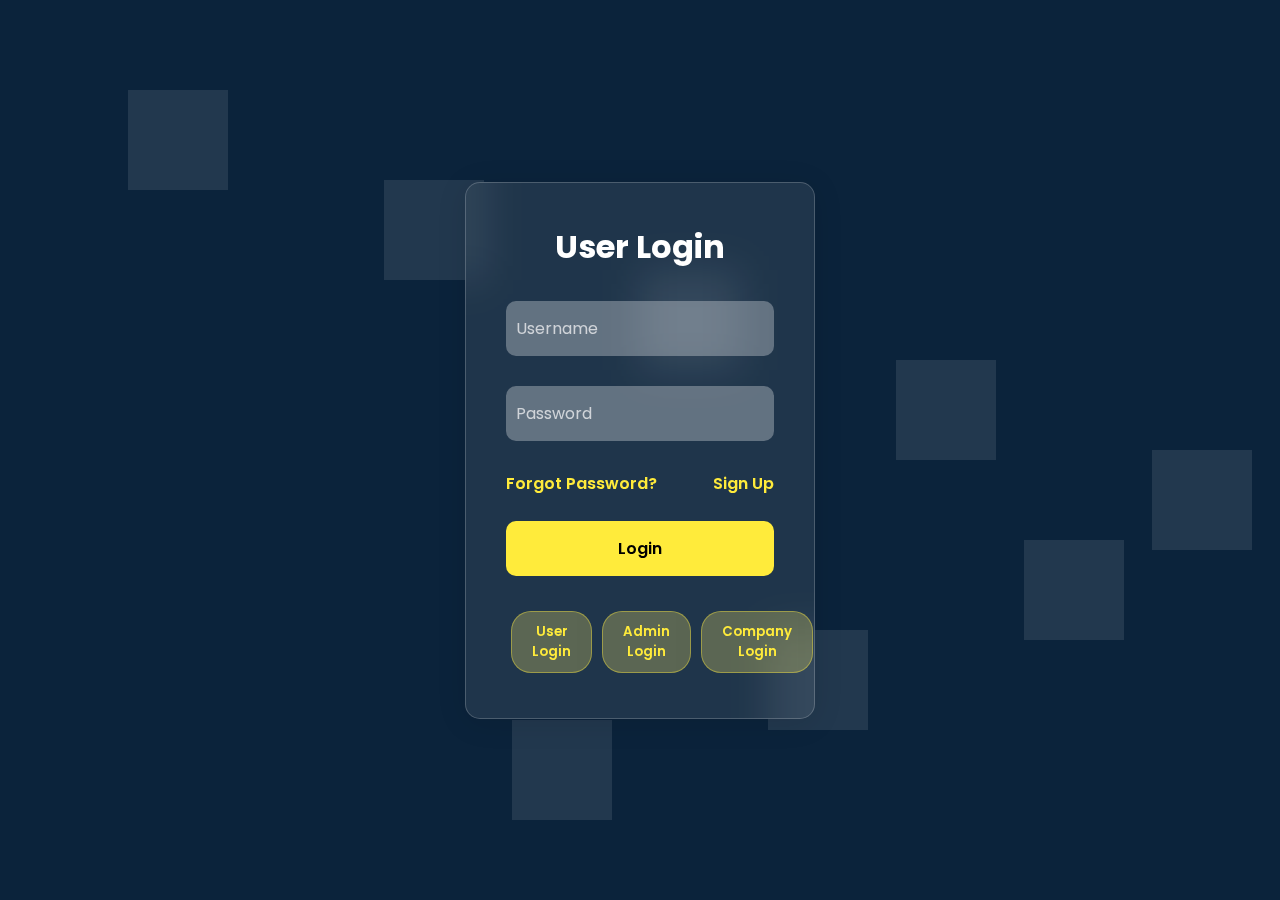
<file: index.html>
<!DOCTYPE html>
<html lang="en">
<head>
  <meta charset="UTF-8">
  <meta name="viewport" content="width=device-width, initial-scale=1.0">
  <title>Glassmorphism Login with Animated Background</title>
  <link rel="stylesheet" href="styles.css">

  <style>
    /* Button styling for login buttons */
    .toggleButton {
      background: rgba(255, 235, 59, 0.2); /* Light yellow with transparency */
      color: #ffeb3b; /* Yellow text color */
      border: 1px solid rgba(255, 235, 59, 0.4); /* Border to match the glass effect */
      padding: 10px 20px;
      border-radius: 20px; /* Rounded corners */
      cursor: pointer;
      transition: background-color 0.3s, transform 0.2s; /* Smooth hover transition */
      backdrop-filter: blur(10px); /* Glassmorphism effect */
      font-weight: 600;
      margin: 5px; /* Spacing between buttons */
    }

    .toggleButton:hover {
      background: rgba(255, 235, 59, 0.6); /* Brighten background on hover */
      color: #000; /* Dark text color for contrast */
      transform: scale(1.05); /* Slightly enlarge the button on hover */
      border-color: rgba(255, 235, 59, 0.8); /* Make the border more prominent */
    }

    .toggleButton:focus {
      outline: none; /* Remove default outline on focus */
      box-shadow: 0 0 10px rgba(255, 235, 59, 0.8); /* Add a glow effect on focus */
    }

    .signin .glass .inputBox input[type="text"],
    .signin .glass .inputBox input[type="password"] {
      cursor: text; /* Change cursor to text (I-beam) when hovering over the textboxes */
    }
  </style>
</head>
<body>
  <section>
    <div class="animated-bg">
      <span></span>
      <span></span>
      <span></span>
      <span></span>
      <span></span>
      <span></span>
      <span></span>
      <span></span>
    </div>
    
    <div class="signin">
      <div class="glass" id="loginCard">
        <div class="content" id="content">
          <h2 id="loginTitle">User Login</h2>
          <form id="loginForm" method="POST" action="login.php">
            <div class="inputBox">
              <input type="text" name="username" required>
              <span id="usernameLabel">Username</span>
            </div>
            <div class="inputBox">
              <input type="password" name="password" required>
              <span>Password</span>
            </div>
            <div class="links" id="userLinks">
              <a href="forgetpassword.html">Forgot Password?</a>
              <a href="signup.php">Sign Up</a>
            </div>
            <br>
            <input type="hidden" name="userType" id="userType" value="user"> <!-- Hidden field to track user type -->
            <div class="inputBox">
              <input type="submit" value="Login" id="submitButton">
            </div>
          </form>
          <div class="links">
            <!-- Separate buttons for User, Admin, and Company login -->
            <button class="toggleButton" id="userBtn">User Login</button>
            <button class="toggleButton" id="adminBtn">Admin Login</button>
            <button class="toggleButton" id="companyBtn">Company Login</button>
          </div>
        </div>
      </div>
    </div>
  </section>

  <script>
    const userBtn = document.getElementById('userBtn');
    const adminBtn = document.getElementById('adminBtn');
    const companyBtn = document.getElementById('companyBtn');
    const loginTitle = document.getElementById('loginTitle');
    const usernameLabel = document.getElementById('usernameLabel');
    const userTypeField = document.getElementById('userType');
    const submitButton = document.getElementById('submitButton');

    userBtn.addEventListener('click', () => {
      // Switch to User Login
      loginTitle.textContent = 'User Login';
      usernameLabel.textContent = 'Username';
      userTypeField.value = 'user'; // Set user type back to user
      submitButton.value = 'Login'; // Change button text
    });

    adminBtn.addEventListener('click', () => {
      // Switch to Admin Login
      loginTitle.textContent = 'Admin Login';
      usernameLabel.textContent = 'Admin Username';
      userTypeField.value = 'admin'; // Set user type to admin
      submitButton.value = 'Admin Login'; // Change button text
    });

    companyBtn.addEventListener('click', () => {
      // Switch to Company Login
      loginTitle.textContent = 'Company Login';
      usernameLabel.textContent = 'Company Username';
      userTypeField.value = 'company'; // Set user type to company
      submitButton.value = 'Company Login'; // Change button text
    });
  </script>
</body>
</html>
</file>
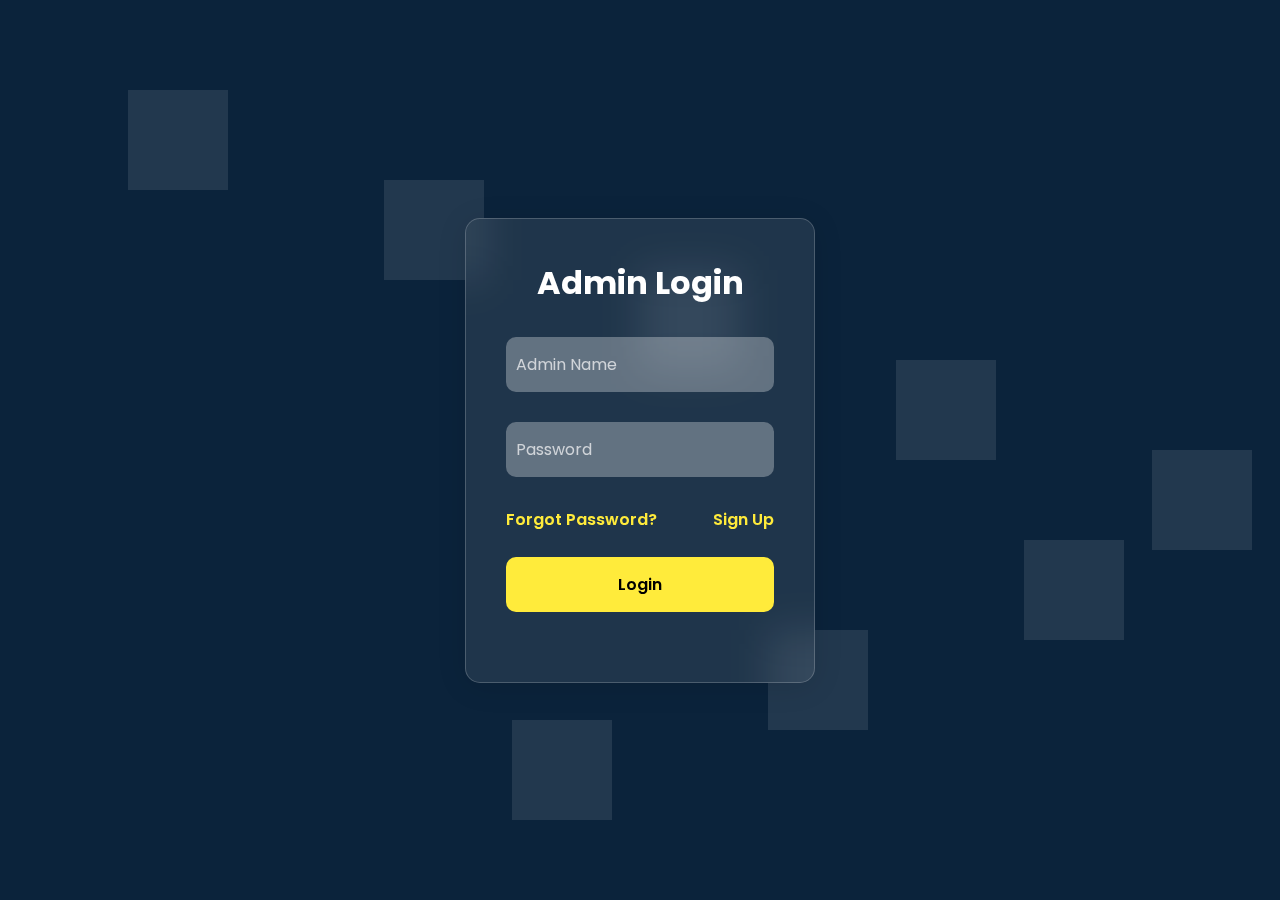
<file: admin.html>
<!DOCTYPE html>
<html lang="en">
<head>
  <meta charset="UTF-8">
  <meta name="viewport" content="width=device-width, initial-scale=1.0">
  <title>Glassmorphism Login with Animated Background</title>
  <link rel="stylesheet" href="styles.css">
</head>
<body>
  <section>
    <div class="animated-bg">
      <span></span>
      <span></span>
      <span></span>
      <span></span>
      <span></span>
      <span></span>
      <span></span>
      <span></span>
    </div>
    
    <div class="signin">
      <div class="glass">
        <div class="content">
          <h2>Admin Login</h2>
          <form action="companyHome.html" method="GET">
            <div class="inputBox">
              <input type="text" required>
              <span>Admin Name</span>
            </div>
            <div class="inputBox">
              <input type="password" required>
              <span>Password</span>
            </div>
            <div class="links">
              <a href="forgetpassword.html">Forgot Password?</a>
              <a href="signup.html">Sign Up</a>
            </div>

          <br>
            
            <div class="inputBox">
              <input type="submit" value="Login">
            </div> 


          </form>
        </div>
      </div>
    </div>
  </section>
</body>
</html>
</file>
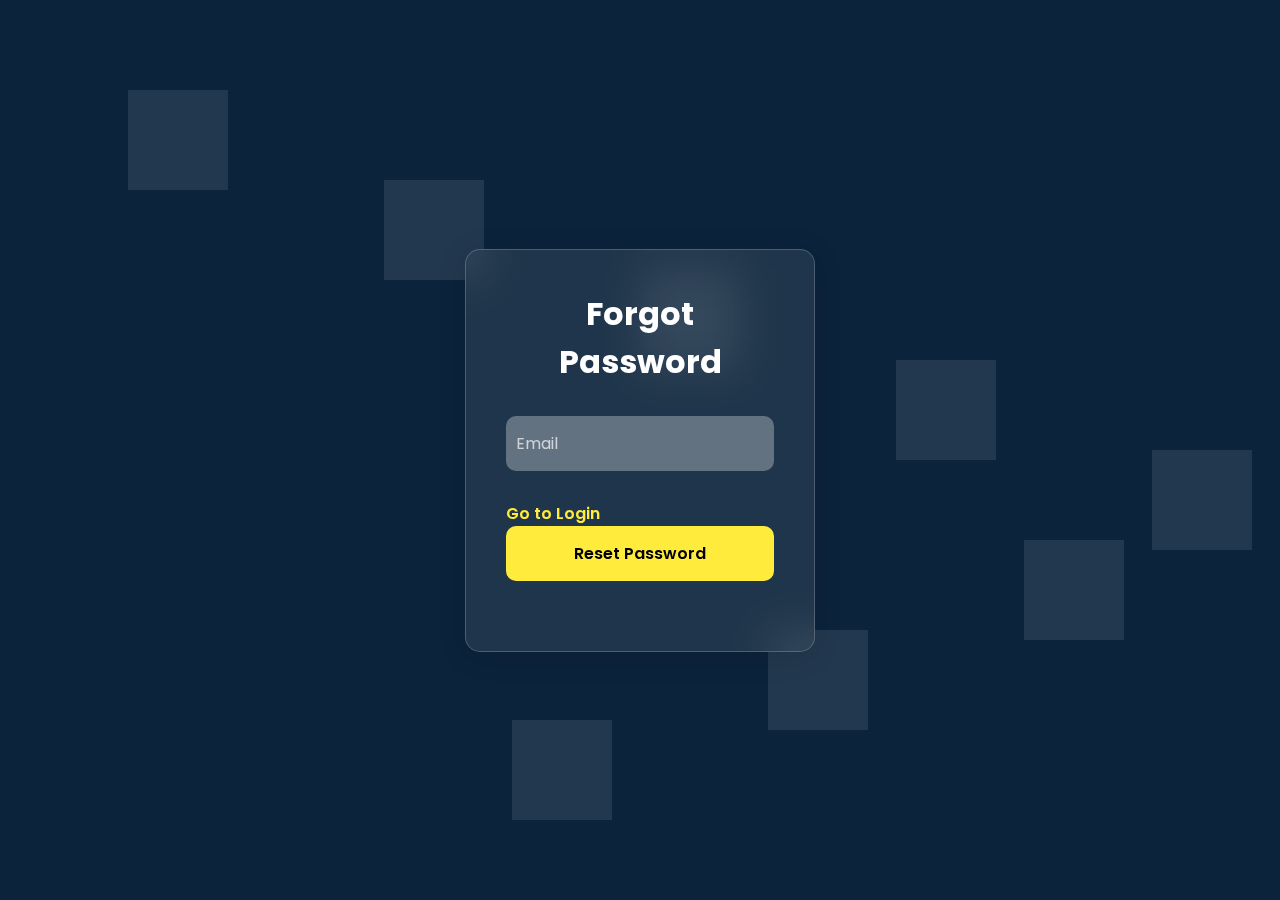
<file: forgotpass.html>
<!DOCTYPE html>
<html lang="en">
<head>
  <meta charset="UTF-8">
  <meta name="viewport" content="width=device-width, initial-scale=1.0">
  <title>Forgot Password</title>
  <link rel="stylesheet" href="styles.css">
</head>
<body>
  <section>
    <div class="animated-bg">
      <span></span>
      <span></span>
      <span></span>
      <span></span>
      <span></span>
      <span></span>
      <span></span>
      <span></span>
    </div>

    <div class="signin">
      <div class="glass">
        <div class="content">
          <h2>Forgot Password</h2>
          <form>
            <div class="inputBox">
              <input type="email" required>
              <span>Email</span>
            </div>
            <div class="links">
              <a href="index.html">Go to Login</a>
            </div>
            <div class="inputBox">
              <input type="submit" value="Reset Password">
            </div>
          </form>
        </div>
      </div>
    </div>
  </section>
</body>
</html>
</file>
<file: styles.css>
@import url('https://fonts.googleapis.com/css2?family=Poppins:wght@300;400;600&display=swap');

* {
  margin: 0;
  padding: 0;
  box-sizing: border-box;
  font-family: 'Poppins', sans-serif;
}

body {
  height: 100vh;
  display: flex;
  justify-content: center;
  align-items: center;
  background: #0b233b;
  overflow: hidden;
}

section {
  position: relative;
  width: 100vw;
  height: 100vh;
  display: flex;
  justify-content: center;
  align-items: center;
  flex-wrap: wrap;
}

.animated-bg {
  position: absolute;
  width: 100%;
  height: 100%;
  overflow: hidden;
  z-index: 1;  
}

.animated-bg span {
  position: absolute;
  display: block;
  background: rgba(249, 247, 247, 0.1);
  backdrop-filter: blur(15px);
  width: calc(8vw - 2px);
  height: calc(8vw - 2px);
  animation: animateSpan 6s infinite ease-in-out;
  z-index: 1;  
}

@keyframes animateSpan {
  0%, 100% {
    transform: scale(1) rotate(0deg);
    border-radius: 0;
  }
  50% {
    transform: scale(1.5) rotate(180deg);
    border-radius: 50%;
  }
}

span:nth-child(1) { left: 10%; top: 10%; animation-delay: 0s; }
span:nth-child(2) { left: 30%; top: 20%; animation-delay: 1s; }
span:nth-child(3) { left: 50%; top: 30%; animation-delay: 2s; }
span:nth-child(4) { left: 70%; top: 40%; animation-delay: 3s; }
span:nth-child(5) { left: 90%; top: 50%; animation-delay: 4s; }
span:nth-child(6) { left: 80%; top: 60%; animation-delay: 0.5s; }
span:nth-child(7) { left: 60%; top: 70%; animation-delay: 1.5s; }
span:nth-child(8) { left: 40%; top: 80%; animation-delay: 2.5s; }

.signin {
  position: relative;
  z-index: 1000; 
}

.signin .glass {
  position: relative;
  width: 350px;
  padding: 40px;
  background: rgba(214, 211, 211, 0.1);
  backdrop-filter: blur(20px);
  border-radius: 15px;
  box-shadow: 0 4px 30px rgba(0, 0, 0, 0.1);
  border: 1px solid rgba(255, 255, 255, 0.2);
}

.signin .glass .content h2 {
  font-size: 2rem;
  color: #fff;
  margin-bottom: 30px;
  text-align: center;
}

.signin .glass .inputBox {
  position: relative;
  margin-bottom: 30px;
}

.signin .glass .inputBox input {
  width: 100%;
  padding: 15px;
  background: rgba(255, 255, 255, 0.3);
  border: none;
  border-radius: 10px;
  outline: none;
  color: #fff;
  font-size: 1rem;
}

.signin .glass .inputBox input[type="submit"] {
  background-color: #ffeb3b;
  color: #000;
  font-weight: 600;
  cursor: pointer;
  transition: background-color 0.3s;
}

.signin .glass .inputBox input[type="submit"]:hover {
  background-color: #fff;
}

.signin .glass .inputBox span {
  position: absolute;
  top: 50%;
  left: 10px;
  transform: translateY(-50%);
  pointer-events: none;
  color: rgba(255, 255, 255, 0.7);
  transition: 0.3s;
}

.signin .glass .inputBox input:focus ~ span,
.signin .glass .inputBox input:valid ~ span {
  top: -10px;
  font-size: 0.8rem;
  color: #fff;
}

.signin .glass .links {
  display: flex;
  justify-content: space-between;
  color: #fff;
}

.signin .glass .links a {
  color: #ffeb3b;
  text-decoration: none;
  font-weight: 600;
}

@media (max-width: 768px) {
  .animated-bg span {
    width: calc(10vw - 2px);
    height: calc(10vw - 2px);
  }

  .signin .glass {
    width: 300px;
  }
}

@media (max-width: 480px) {
  .animated-bg span {
    width: calc(20vw - 2px);
    height: calc(20vw - 2px);
  }

  .signin .glass {
    width: 260px;
  }
}
</file>
